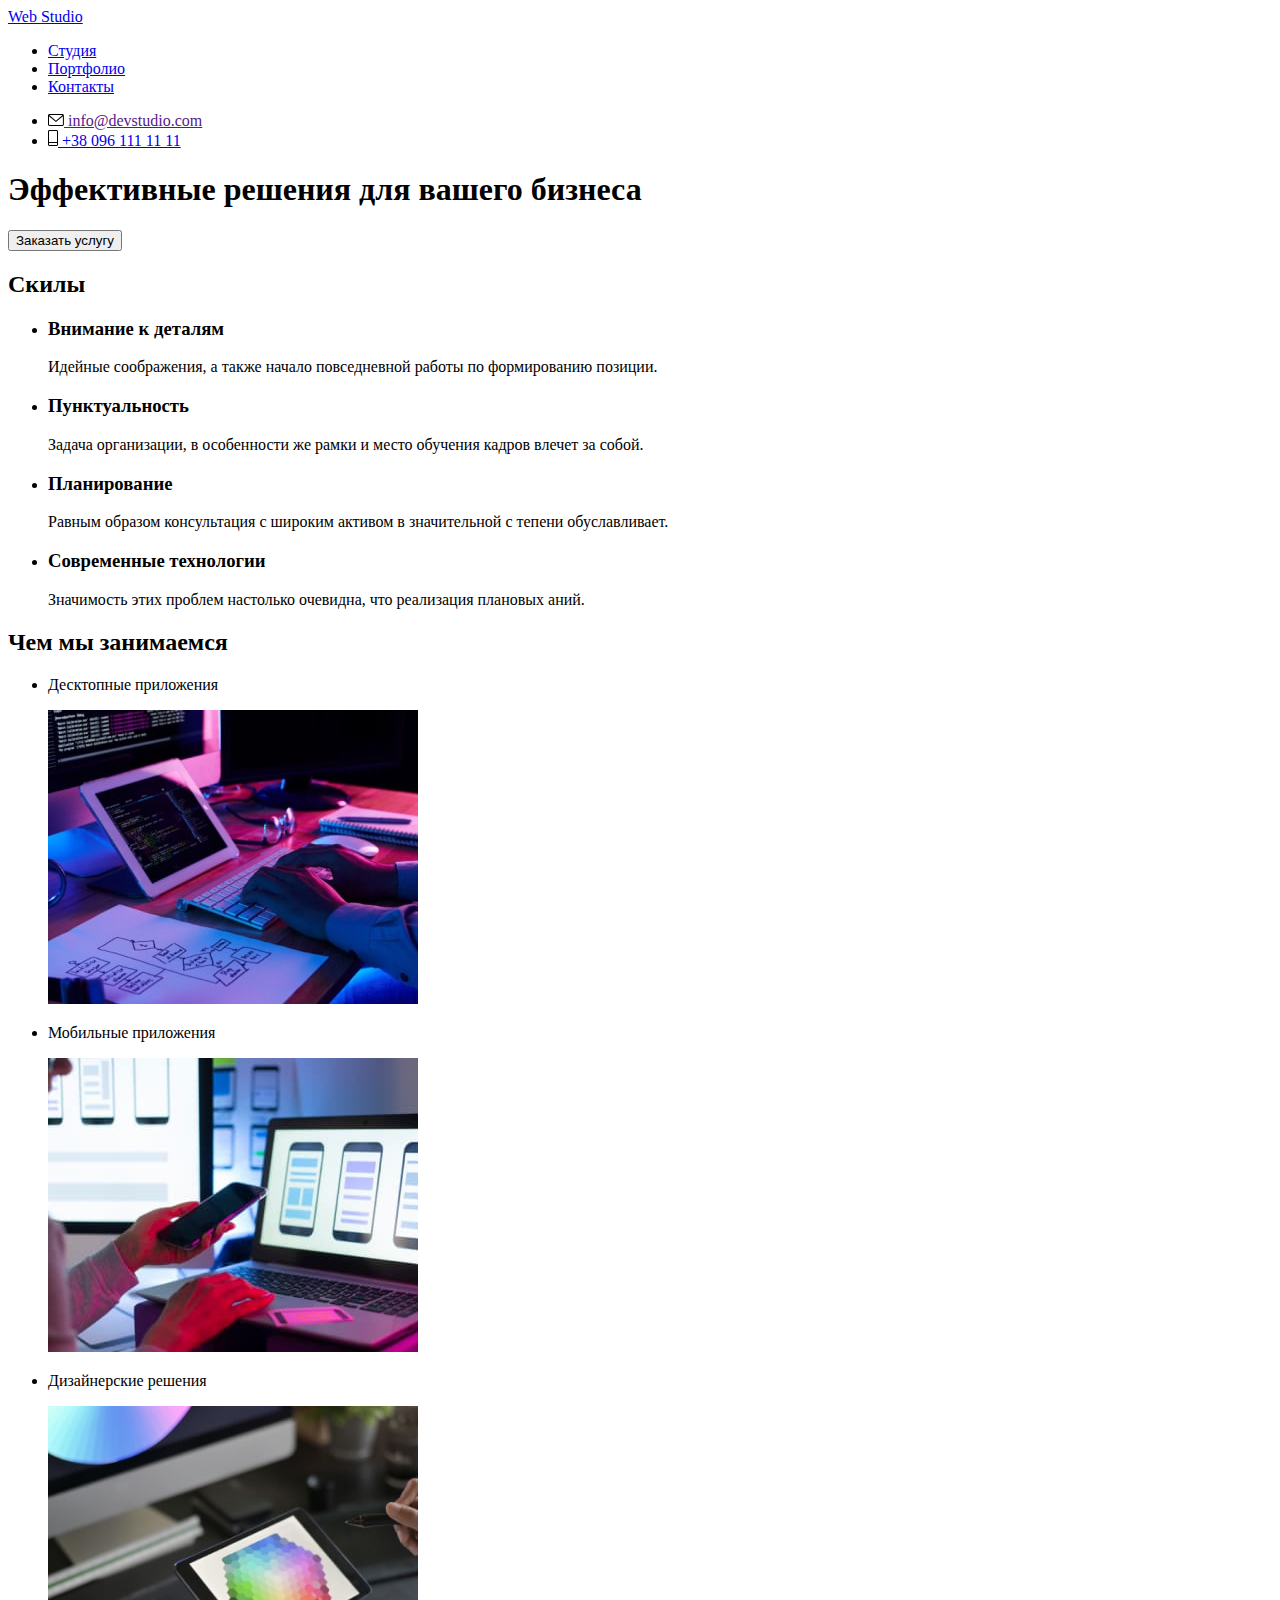
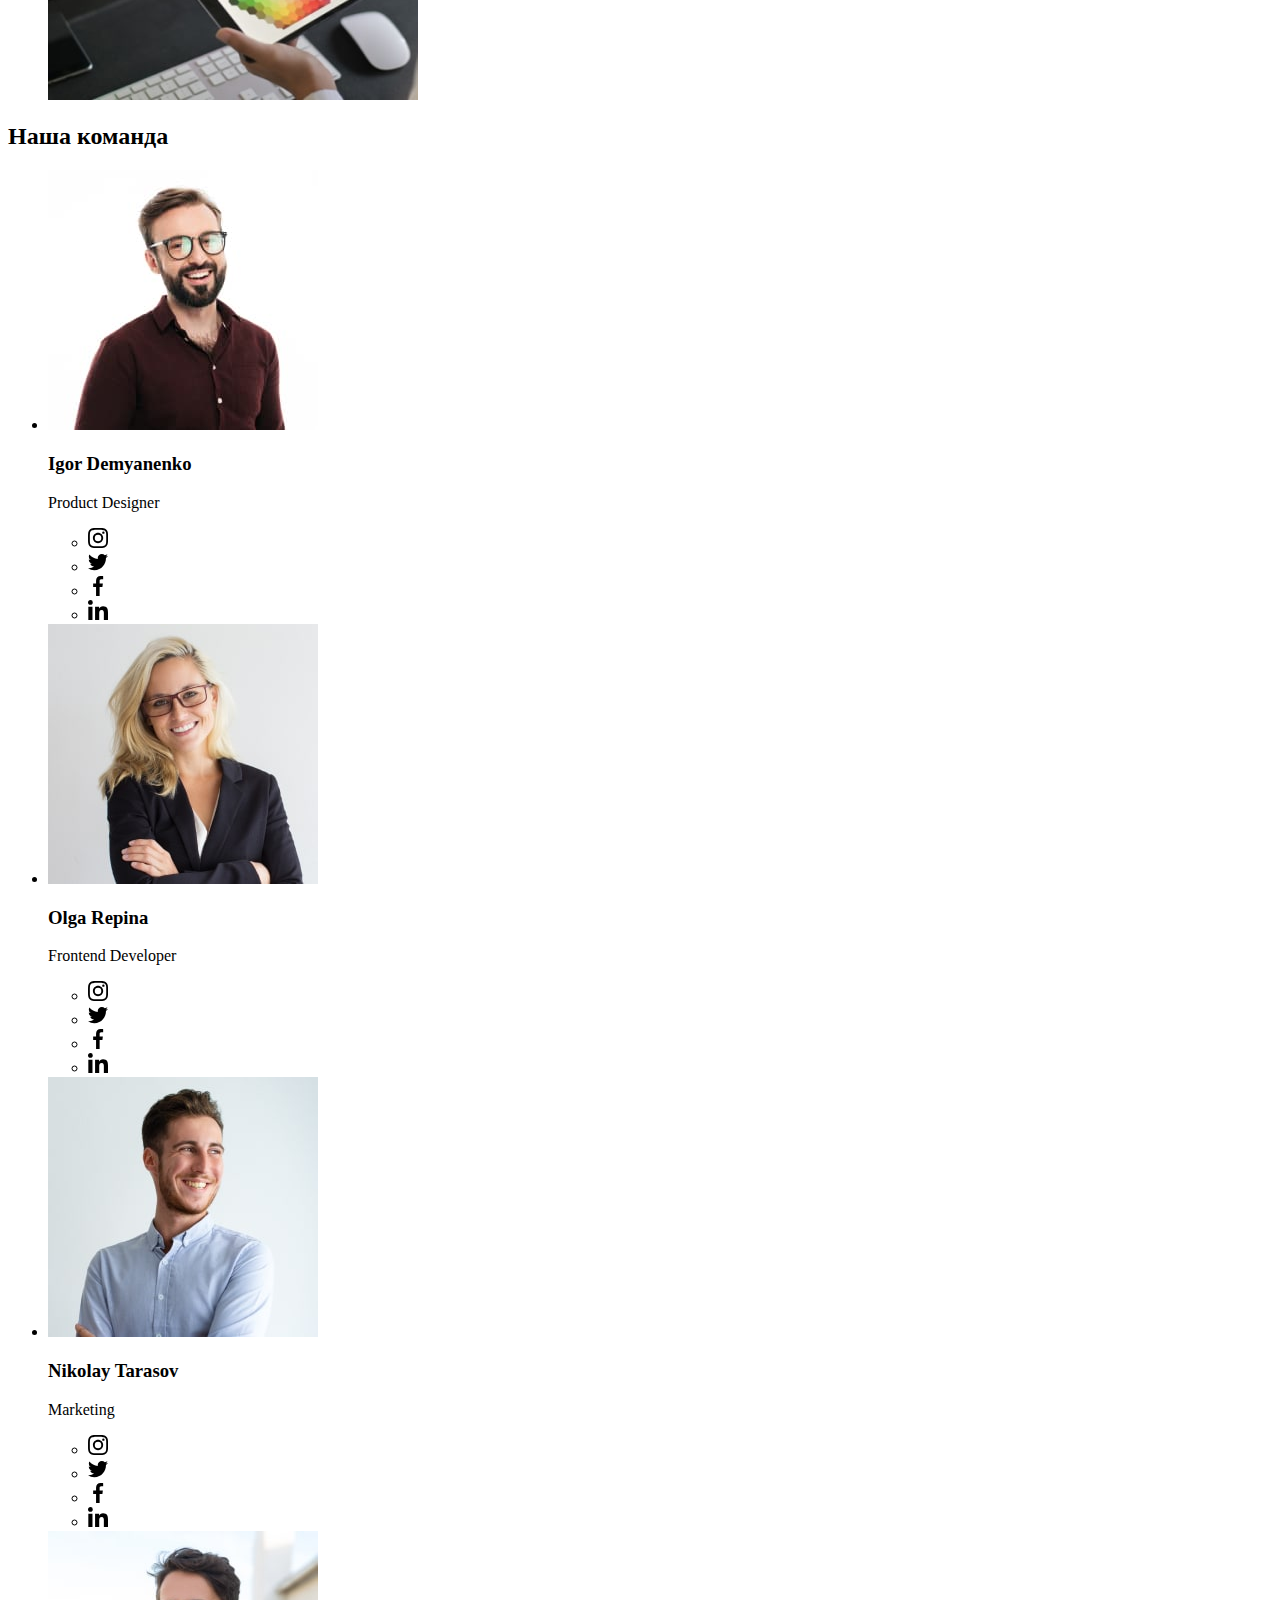
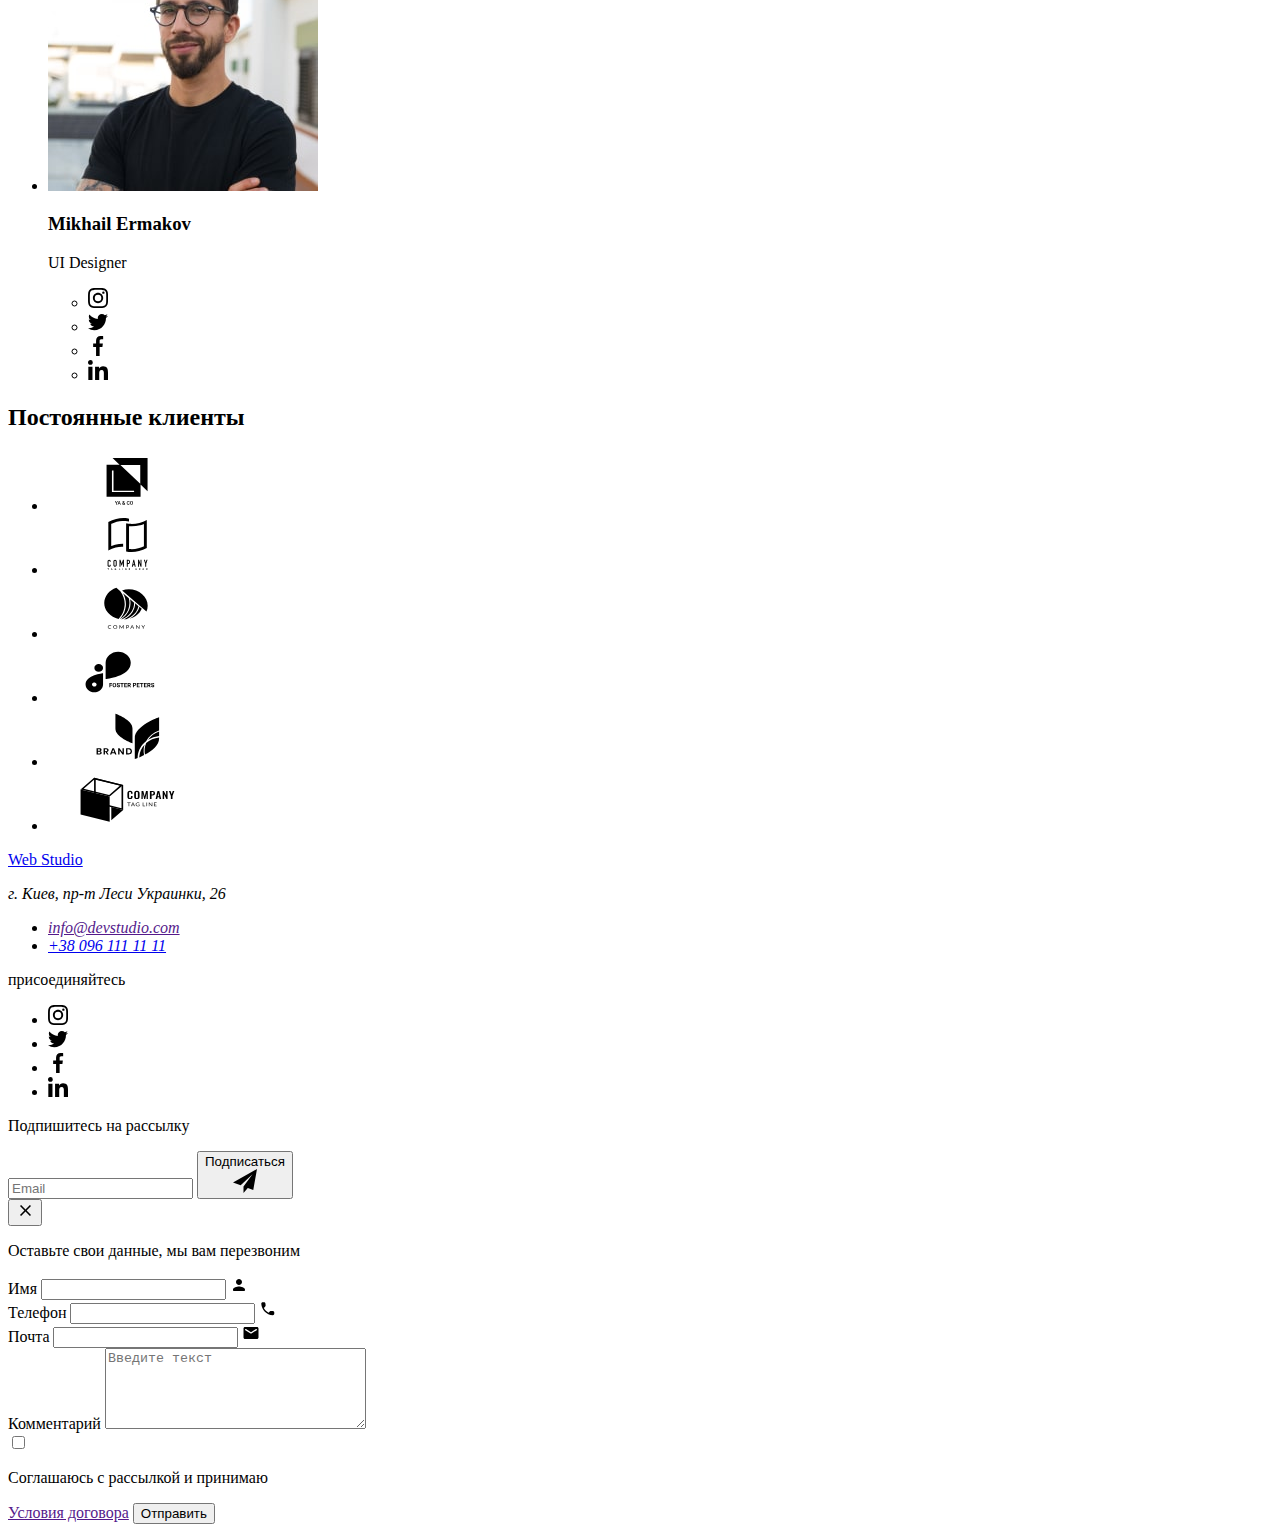
<file: index.html>
<!DOCTYPE html>
    <html lang="ru">
        <head>
            <meta charset="UTF-8">
            <meta http-equiv="X-UA-Compatible" content="IE=edge">
            <meta name="viewport" content="width=device-width, initial-scale=1.0">
            <title>Студия</title>
           
            <link rel="preconnect" href="https://fonts.googleapis.com">
            <link rel="preconnect" href="https://fonts.gstatic.com" crossorigin>
            <link href="https://fonts.googleapis.com/css2?family=Raleway:wght@700&family=Roboto:wght@400;500;700;900&display=swap"
                rel="stylesheet">
                <link rel="stylesheet" href="https://cdnjs.cloudflare.com/ajax/libs/modern-normalize/1.1.0/modern-normalize.min.css"
                    integrity="sha512-wpPYUAdjBVSE4KJnH1VR1HeZfpl1ub8YT/NKx4PuQ5NmX2tKuGu6U/JRp5y+Y8XG2tV+wKQpNHVUX03MfMFn9Q=="
                    crossorigin="anonymous" referrerpolicy="no-referrer" />
                <link rel="stylesheet" href="./css/style.css">
        </head>
        <body>
            <!--Header-->
            <header class="header">
                <div class="conteiner header-conteiner">
                    <nav class="nav">
                        <!--Logo nav-->

                        <a href="./index.html" class="logo link ">Web
                            <span class="logo-var">Studio</span></a>


                        <ul class=" nav-list list">
                            <li class="nav-list-item">
                                <a href="./index.html" class="list-item active link n-link">Студия</a>
                            </li>
                            <li class="nav-list-item">
                                <a href="./portfolio.html" class="list-item link n-link">Портфолио</a>
                            </li>
                             <li class="nav-list-item">
                                <a href="./contact.html" class="list-item link n-link">Контакты</a>
                            </li> 
                        </ul>
                    </nav>
                    <!--Header contact-->
                    <ul class="list contact-list">
                        <li class="contact-list-item">

                            <a href="" class="list-item list-item-contact link" >
                                <svg class="icon-postbox" width="16" height="12">
                                    <use href="./img/icon.svg#icon-postbox">

                                    </use>
                                </svg>

                                info@devstudio.com</a>
                        </li>
                        <li class="contact-list-item"> 
                            <a href="tel:+380961111111" class="list-item list-item-contact  link">
                               
                                    <svg class="icon-mobtel" width="10" height="16">
                                        <use href="./img/icon.svg#icon-mobtel"></use>
                                    </svg>
                                    +38 096 111 11 11
                               
                            </a> 
                        </li>
                    </ul>
                </div>
            </header>
            <!--MAIN-->
            <main>
                <!--Section -->
                <section class="hero-sect overlay-hero" >
                    <div class="conteiner hero-conteiner">
                        <h1 class="hero-sect-tittle"> Эффективные решения для вашего бизнеса</h1>
                        <button type="button" class="btn btn-hero" data-modal-open>Заказать услугу</button>
                    </div>
                </section>
                <!--Section Skills -->
                <section class="skills">
                    <div class="conteiner ">
                        <h2 class="skills-tittle visually-hidden">
                            Скилы
                        </h2>
                        <ul class="skills-list list">

                            <li class="skills-list-items icon-locator">
                               

                                    <h3 class="skills-list-items-tittle">Внимание к деталям</h3>
                                    <p class="skills-list-items-par">Идейные соображения,
                                        а также начало повседневной работы по формированию позиции.</p>
                               
                            </li>
                            <li class="skills-list-items icon-clock">
                               
                                    <h3 class="skills-list-items-tittle">Пунктуальность</h3>
                                    <p class="skills-list-items-par">
                                        Задача организации, в особенности же рамки и место обучения кадров
                                        влечет за собой.
                                    </p>
                                
                            </li>
                            <li class="skills-list-items icon-laptop">
                                
                                    <h3 class="skills-list-items-tittle">Планирование</h3>
                                    <p class="skills-list-items-par">
                                        Равным образом консультация с широким активом в значительной с
                                        тепени обуславливает.
                                
                            </li>
                            <li class="skills-list-items icon-spaceman">
                                
                                    <h3 class="skills-list-items-tittle">Современные технологии</h3>
                                    <p class="skills-list-items-par">
                                        Значимость этих проблем настолько очевидна,
                                        что реализация плановых аний.
                                    </p>
                                
                            </li>
                        </ul>
                    </div>
                </section>
                <!--Section What we do-->
                <section class="do-sct">
                    <div class="conteiner  ">
                        <h2 class="sct-tittle">Чем мы занимаемся</h2>
                        <ul  class="do-sct-list list">
                            <li class="do-sct-list-items">
                                <div class="dop-text">
                                    <p class="dop-text-tittle">Десктопные приложения</p>
                                </div>
                                <img src="./img/foto1.jpg" alt="Схема на столе в розовом фоне с рукой за клавиатурой" 
                                width="370">
                               
                            </li>
                            <li class="do-sct-list-items">
                                <div class="dop-text">
                                    <p class="dop-text-tittle">Мобильные приложения</p>
                                </div>
                                <img src="./img/foto2.jpg" alt="Рука с телефоном возле ноутбука с изображениями 
                                силуетов телефоноф"  width="370">
                            </li>
                            <li class="do-sct-list-items">
                                <div class="dop-text">
                                    <p class="dop-text-tittle">Дизайнерские решения</p>
                                </div>
                                <img src="./img/foto3.jpg" alt="Цветовая палитра в планшете на фоне компютера " 
                                width="370">
                            </li>
                           
                        </ul>
                    </div>
                </section>
                <!--Section Team-->
                <section class="team">
                    <div class="conteiner ">
                        <h2 class="sct-tittle">Наша команда</h2>
                        <ul class="sct-team-list list">
                            <li class="team-list-item">
                                <img src="./img/face1.jpg" alt="Портрет Игоря Демьяненко " width="270">
                                    <div class="team-conteiner-item">
                                        <h3 lang="en" class="sct-team-list-tittle">
                                            Igor Demyanenko
                                        </h3>
                                        <p lang="en" class="sct-team-list-par">
                                            Product Designer
                                        </p>
                                        <ul class="team-social-list list">
                                            <li class="team-social-item">
                                                <a href="" class="team-social-link">
                                                    <svg class="team-social-icon" width="20" height="20">
                                                        <use
                                                        href="./img/icon.svg#icon-instagram"
                                                        ></use>
                                                    </svg>
                                                </a>
                                            </li>
                                            <li class="team-social-item">
                                                <a href="" class="team-social-link">
                                                    <svg class="team-social-icon" width="20" height="20">
                                                        <use href="./img/icon.svg#icon-twitter"></use>
                                                    </svg>
                                                </a>
                                            </li>
                                            <li class="team-social-item">
                                                <a href="" class="team-social-link">
                                                    <svg class="team-social-icon" width="20" height="20">
                                                        <use href="./img/icon.svg#icon-facebook"></use>
                                                    </svg>
                                                </a>
                                            </li>
                                            <li class="team-social-item">
                                                <a href="" class="team-social-link">
                                                    <svg class="team-social-icon" width="20" height="20">
                                                        <use href="./img/icon.svg#icon-linkedin"></use>
                                                    </svg>
                                                </a>
                                            </li>
                                            
                                            
                                        </ul>
                                    </div>
                            </li>
                            <li class="team-list-item">
                                <img src="./img/face2.jpg" alt="Портрет Ольги Репиной" width="270">
                                    <div class="team-conteiner-item">
                                        <h3 lang="en" class="sct-team-list-tittle">
                                            Olga Repina
                                        </h3>
                                        <p  lang="en" class="sct-team-list-par">
                                            Frontend Developer
                                        </p>
                                        <ul class="team-social-list list">
                                            <li class="team-social-item">
                                                <a href="" class="team-social-link">
                                                    <svg class="team-social-icon" width="20" height="20">
                                                        <use href="./img/icon.svg#icon-instagram"></use>
                                                    </svg>
                                                </a>
                                            </li>
                                            <li class="team-social-item">
                                                <a href="" class="team-social-link">
                                                    <svg class="team-social-icon" width="20" height="20">
                                                        <use href="./img/icon.svg#icon-twitter"></use>
                                                    </svg>
                                                </a>
                                            </li>
                                            <li class="team-social-item">
                                                <a href="" class="team-social-link">
                                                    <svg class="team-social-icon" width="20" height="20">
                                                        <use href="./img/icon.svg#icon-facebook"></use>
                                                    </svg>
                                                </a>
                                            </li>
                                            <li class="team-social-item">
                                                <a href="" class="team-social-link">
                                                    <svg class="team-social-icon" width="20" height="20">
                                                        <use href="./img/icon.svg#icon-linkedin"></use>
                                                    </svg>
                                                </a>
                                            </li>
                                        
                                        
                                        </ul>
                                    </div>
                            </li>
                            <li class="team-list-item">
                                <img src="./img/face3.jpg" alt="Портрет Николая Тарасова" width="270">
                                    <div class="team-conteiner-item">
                                        <h3 lang="en" class="sct-team-list-tittle">
                                            Nikolay Tarasov
                                        </h3>
                                        <p lang="en" class="sct-team-list-par">
                                            Marketing
                                        </p>
                                        <ul class="team-social-list list">
                                            <li class="team-social-item">
                                                <a href="" class="team-social-link">
                                                    <svg class="team-social-icon" width="20" height="20">
                                                        <use href="./img/icon.svg#icon-instagram"></use>
                                                    </svg>
                                                </a>
                                            </li>
                                            <li class="team-social-item">
                                                <a href="" class="team-social-link">
                                                    <svg class="team-social-icon" width="20" height="20">
                                                        <use href="./img/icon.svg#icon-twitter"></use>
                                                    </svg>
                                                </a>
                                            </li>
                                            <li class="team-social-item">
                                                <a href="" class="team-social-link">
                                                    <svg class="team-social-icon" width="20" height="20">
                                                        <use href="./img/icon.svg#icon-facebook"></use>
                                                    </svg>
                                                </a>
                                            </li>
                                            <li class="team-social-item">
                                                <a href="" class="team-social-link">
                                                    <svg class="team-social-icon" width="20" height="20">
                                                        <use href="./img/icon.svg#icon-linkedin"></use>
                                                    </svg>
                                                </a>
                                            </li>
                                        
                                        
                                        </ul>
                                    </div>
                            </li>
                            <li class="team-list-item">
                                <img src="./img/face4.jpg" alt="Портрет Михаила Ермакова" width="270">
                                <div class="team-conteiner-item">
                                    <h3 lang="en" class="sct-team-list-tittle">
                                        Mikhail Ermakov
                                    </h3>
                                    <p lang="en" class="sct-team-list-par">
                                        UI Designer
                                    </p>
                                    <ul class="team-social-list list">
                                        <li class="team-social-item">
                                            <a href="" class="team-social-link">
                                                <svg class="team-social-icon" width="20" height="20">
                                                    <use href="./img/icon.svg#icon-instagram"></use>
                                                </svg>
                                            </a>
                                        </li>
                                        <li class="team-social-item">
                                            <a href="" class="team-social-link">
                                                <svg class="team-social-icon" width="20" height="20">
                                                    <use href="./img/icon.svg#icon-twitter"></use>
                                                </svg>
                                            </a>
                                        </li>
                                        <li class="team-social-item">
                                            <a href="" class="team-social-link">
                                                <svg class="team-social-icon" width="20" height="20">
                                                    <use href="./img/icon.svg#icon-facebook"></use>
                                                </svg>
                                            </a>
                                        </li>
                                        <li class="team-social-item">
                                            <a href="" class="team-social-link">
                                                <svg class="team-social-icon" width="20" height="20">
                                                    <use href="./img/icon.svg#icon-linkedin"></use>
                                                </svg>
                                            </a>
                                        </li>
                                    
                                    
                                    </ul>
                                </div>
                            </li>
                        </ul>
                    </div>
                </section >
                
                <!-- Our clients-->
                <section class="our-clients">
                    <div class="conteiner">
                        <h2 class="sct-tittle clients">
                            Постоянные клиенты
                        </h2>
                        <ul class="clients-list list">
                            
                            <li class="clients-item">
                                <a href="./index.html" class="clients-link link">
                                    <svg class="clients-icon" width="160" height="60">
                                        <use href="./img/icon.svg#icon-company-one"></use>
                                    </svg>
                                </a>
                            </li>
                            <li class="clients-item">
                                <a href="./index.html" class="clients-link link">
                                    <svg class="clients-icon" width="160" height="60">
                                        <use href="./img/icon.svg#icon-company-two"></use>
                                    </svg>
                                </a>
                            </li>
                            <li class="clients-item">
                                <a href="./index.html" class="clients-link link">
                                    <svg class="clients-icon" width="160" height="60">
                                        <use href="./img/icon.svg#icon-company-three"></use>
                                    </svg>
                                </a>
                            </li>
                            <li class="clients-item">
                                <a href="./index.html" class="clients-link link">
                                    <svg class="clients-icon" width="160" height="60">
                                        <use href="./img/icon.svg#icon-company-four"></use>
                                    </svg>
                                </a>
                            </li>
                            <li class="clients-item">
                                <a href="./index.html" class="clients-link link">
                                    <svg class="clients-icon" width="160" height="60">
                                        <use href="./img/icon.svg#icon-company-five"></use>
                                    </svg>
                                </a>
                            </li>
                            <li class="clients-item">
                                <a href="./index.html" class="clients-link link">
                                    <svg class="clients-icon" width="160" height="60">
                                        <use href="./img/icon.svg#icon-company-six"></use>
                                    </svg>
                                </a>
                            </li>
                            
                        </ul>
                    </div>

                </section>
            </main>
            <!--Footer-->
            <footer class="footer">
                <div class="conteiner soc-conteiner">
                    <!--Logo nav-->
                    <div class="footer-logo-conteiner">
                            <a href="./index.html" class="logo link .logo--footer">Web
                                <span class="logo-footer">Studio</span></a>
                        
                        <address class="address">
                            <p class="footer-par">
                                г. Киев, пр-т Леси Украинки, 26 
                            </p>
                            <ul class="list">
                                <li class="f-list-item">
                                    <a href="" class="list-item  link footer-link" >
                                        info@devstudio.com</a>
                                </li>
                                <li class="f-list-item"> 
                                    <a href="telto:+380961111111" class="list-item  link footer-link">
                                        +38 096 111 11 11</a>
                                </li>
                            </ul>
                        </address>
                    </div>
                    <div class="social-network">
                        <p class="social-network-tittle">присоединяйтесь</p>
                        <ul class="footer-social-list list">
                            <li class="footer-social-item">
                                <a href="" class="footer-social-link">
                                    <svg class="footer-social-icon" width="20" height="20">
                                        <use href="./img/icon.svg#icon-instagram"></use>
                                    </svg>
                                </a>
                            </li>
                            <li class="footer-social-item">
                                <a href="" class="footer-social-link">
                                    <svg class="footer-social-icon" width="20" height="20">
                                        <use href="./img/icon.svg#icon-twitter"></use>
                                    </svg>
                                </a>
                            </li>
                            <li class="footer-social-item">
                                <a href="" class="footer-social-link">
                                    <svg class="footer-social-icon" width="20" height="20">
                                        <use href="./img/icon.svg#icon-facebook"></use>
                                    </svg>
                                </a>
                            </li>
                            <li class="footer-social-item">
                                <a href="" class="footer-social-link">
                                    <svg class="footer-social-icon" width="20" height="20">
                                        <use href="./img/icon.svg#icon-linkedin"></use>
                                    </svg>
                                </a>
                            </li>
                        </ul>
                    </div>
                    <div class="footer-form-conteiner">
                        <p class="footer-form-tittle">Подпишитесь на рассылку</p>
                        <form name="signup_form" autocomplete="on" novalidate class="footer-form">
                            <label >
                                <input type="mail" name="mail"  placeholder="Email"  class="footer-input" required>
                            </lable>
                                <button type="submit" class="footer-form-btn">Подписаться
                                    <div class="f-icon-conteiner">
                                        <svg class="icon-send" width="24" height="24">
                                            <use href="./img/icon.svg#icon-icon-send"></use>
                                        </svg>
                                    </div>
                                </button>
                        </form>
                    </div>
                </div>
                
            </footer>
            <!-- Backdrop-modal -->
             <div class="backdrop is-hidden" data-modal> <!--.is-hidden -->
                <div class="modal">
                    <button class="button-close" data-modal-close>
                        <svg class="icon-close" width="18" height="18">
                            <use href="./img/icon.svg#icon-close"></use>
                        </svg>
                    </button>
                    <!-- Form -->
                    <p class="modal-tittle">Оставьте свои данные, мы вам перезвоним</p>
                    <form name="signup_form" autocomplete="on" novalidate class="modal-form" >
                        <!-- <ul class="modal-form-list list"> -->
                            <div class="modal-form-list-title">
                                <label for="use_name" class="modal-lable">Имя</label>
                                <input type="name" name="name" id="use_name" class="modal-input" required />
                                <svg class="modal-icon" width="18" height="18" >
                                    <use href="./img/icon.svg#icon-person-black" ></use>
                                </svg>
                            </div>
                            <div class="modal-form-list-title">
                                <label for="use_tel" class="modal-lable">Телефон</label>
                                <input type="tel" name="tel" id="use_tel" class="modal-input" required />
                                <svg class="modal-icon" width="18" height="18" >
                                    <use href="./img/icon.svg#icon-phone-black"  class="icon"></use>
                                </svg>
                            </div>
                            <div class="modal-form-list-title">
                                <label for="use_mail" class="modal-lable">Почта</label>
                                <input type="email" name="mail" id="use_mail"  class="modal-input" required />
                                
                                <svg class="modal-icon" width="18" height="18" >
                                    <use href="./img/icon.svg#icon-email" ></use>
                                </svg>
                            </div>
                        
                            <div class="modal-form-textarea">
                                <label for="use_feedback" class="modal-lable">Комментарий</label> <!--class="modal-lable"-->
                                <textarea name="feedback" id="feedback" cols="30" rows="5" 
                                placeholder="Введите текст"  class="modal-textarea"></textarea>
                            </div>

                        
                        <label class="modal-checkbox">
                            <input type="checkbox" class="modal-checkbox-title">
                            <span class="checkbox-icon"></span>
                            <p class="modal-checkbox-title-par">Соглашаюсь с рассылкой и принимаю</p>
                            <a href="" class="modal-checkbox-title-link">Условия договора</a>
                        </label>
                        
                        <button type="submit" class="btn btn-modal">Отправить </button>
                    </form>
                </div>
            </div>

           <script src="./js/modal.js"></script> 
        </body>
    </html>
</file>
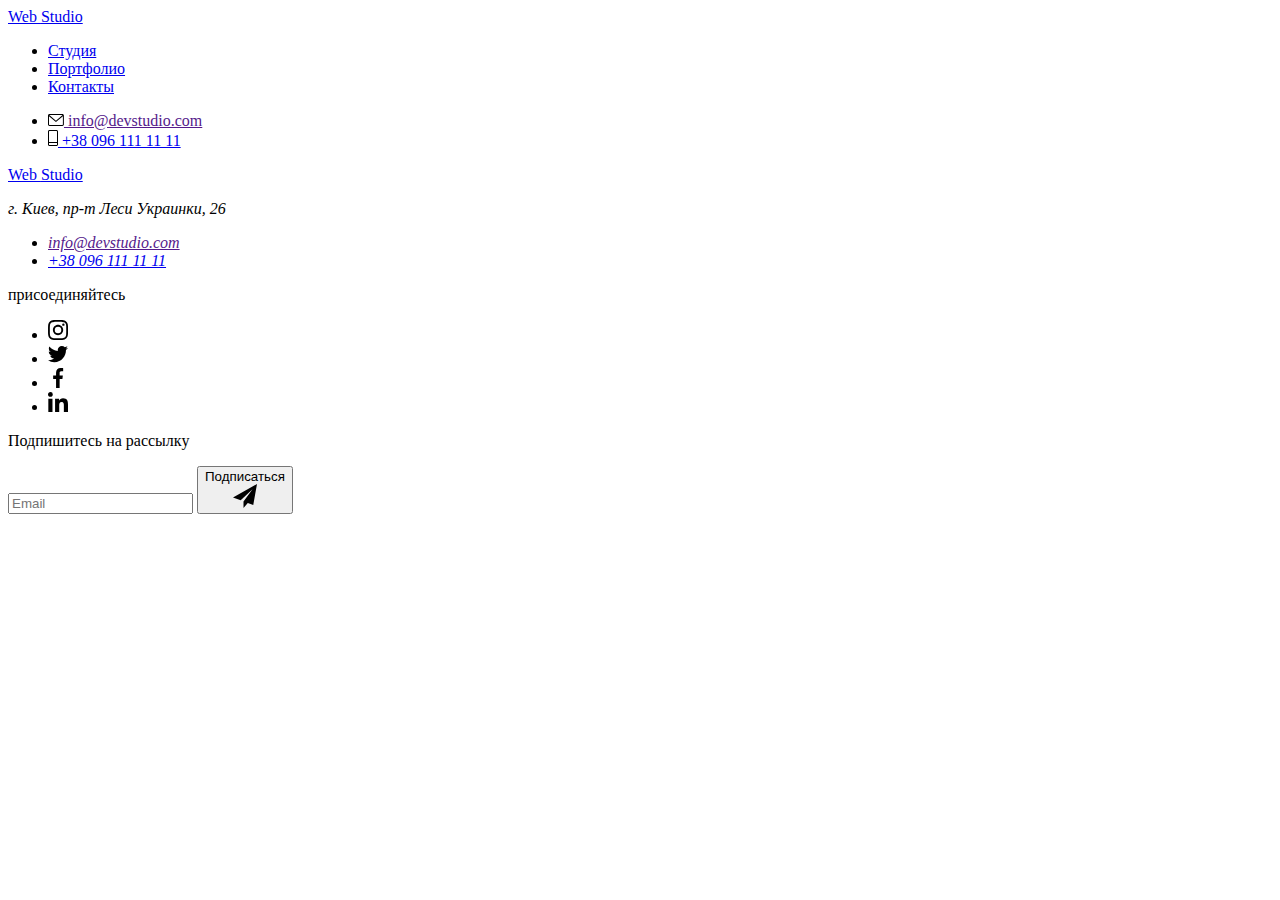
<file: contact.html>
<!DOCTYPE html>
<html lang="ru">

<head>
    <meta charset="UTF-8">
    <meta http-equiv="X-UA-Compatible" content="IE=edge">
    <meta name="viewport" content="width=device-width, initial-scale=1.0">
    <title>Студия</title>

    <link rel="preconnect" href="https://fonts.googleapis.com">
    <link rel="preconnect" href="https://fonts.gstatic.com" crossorigin>
    <link
        href="https://fonts.googleapis.com/css2?family=Raleway:wght@700&family=Roboto:wght@400;500;700;900&display=swap"
        rel="stylesheet">
    <link rel="stylesheet" href="https://cdnjs.cloudflare.com/ajax/libs/modern-normalize/1.1.0/modern-normalize.min.css"
        integrity="sha512-wpPYUAdjBVSE4KJnH1VR1HeZfpl1ub8YT/NKx4PuQ5NmX2tKuGu6U/JRp5y+Y8XG2tV+wKQpNHVUX03MfMFn9Q=="
        crossorigin="anonymous" referrerpolicy="no-referrer" />
    <link rel="stylesheet" href="./css/style.css">
</head>

<body>
    <!--Header-->
    <header class="header">
        <div class="conteiner header-conteiner">
            <nav class="nav">
                <!--Logo nav-->
                <a href="./index.html" class="logo link nav-logo">Web
                    <span class="logo-var">Studio</span></a>
                <ul class=" nav-list list">
                    <li class="nav-list-item">
                        <a href="./index.html" class="list-item  link n-link">Студия</a>
                    </li>
                    <li class="nav-list-item">
                        <a href="./portfolio.html" class="list-item link n-link">Портфолио</a>
                    </li>
                    <li class="nav-list-item">
                        <a href="./contact.html" class="list-item active link n-link">Контакты</a>
                    </li>
                </ul>
            </nav>
            <!--Header contact-->
            <ul class="list contact-list">
                <li class="contact-list-item">

                    <a href="" class="list-item list-item-contact link">
                        <svg class="icon-postbox" width="16" height="12">
                            <use href="./img/icon.svg#icon-postbox">

                            </use>
                        </svg>

                        info@devstudio.com</a>
                </li>
                <li class="contact-list-item">
                    <a href="tel:+380961111111" class="list-item list-item-contact  link">

                        <svg class="icon-mobtel" width="10" height="16">
                            <use href="./img/icon.svg#icon-mobtel"></use>
                        </svg>
                        +38 096 111 11 11

                    </a>
                </li>
            </ul>
        </div>
    </header>
  
    <!--Footer-->
        
        <footer class="footer">
            <div class="conteiner soc-conteiner">
                <!--Logo nav-->
                <div class="footer-logo-conteiner">
                    <a href="./index.html" class="logo link f-logo">Web
                        <span class="logo-footer">Studio</span></a>
        
                    <address class="address">
                        <p class="footer-par">
                            г. Киев, пр-т Леси Украинки, 26
                        </p>
                        <ul class="list">
                            <li class="f-list-item">
                                <a href="" class="list-item  link footer-link">
                                    info@devstudio.com</a>
                            </li>
                            <li class="f-list-item">
                                <a href="telto:+380961111111" class="list-item  link footer-link">
                                    +38 096 111 11 11</a>
                            </li>
                        </ul>
                    </address>
                </div>
                <div class="social-network">
                    <p class="social-network-tittle">присоединяйтесь</p>
                    <ul class="footer-social-list list">
                        <li class="footer-social-item">
                            <a href="" class="footer-social-link">
                                <svg class="footer-social-icon" width="20" height="20">
                                    <use href="./img/icon.svg#icon-instagram"></use>
                                </svg>
                            </a>
                        </li>
                        <li class="footer-social-item">
                            <a href="" class="footer-social-link">
                                <svg class="footer-social-icon" width="20" height="20">
                                    <use href="./img/icon.svg#icon-twitter"></use>
                                </svg>
                            </a>
                        </li>
                        <li class="footer-social-item">
                            <a href="" class="footer-social-link">
                                <svg class="footer-social-icon" width="20" height="20">
                                    <use href="./img/icon.svg#icon-facebook"></use>
                                </svg>
                            </a>
                        </li>
                        <li class="footer-social-item">
                            <a href="" class="footer-social-link">
                                <svg class="footer-social-icon" width="20" height="20">
                                    <use href="./img/icon.svg#icon-linkedin"></use>
                                </svg>
                            </a>
                        </li>
                    </ul>
                </div>
                <div class="footer-form-conteiner">
                    <p class="footer-form-tittle">Подпишитесь на рассылку</p>
                    <form name="signup_form" autocomplete="on" novalidate class="footer-form">
                        <label>
                            <input type="mail" name="mail" placeholder="Email" class="footer-input" required>
                            </lable>
                            <button type="submit" class="footer-form-btn">Подписаться
                                <div class="f-icon-conteiner">
                                    <svg class="icon-send" width="24" height="24">
                                        <use href="./img/icon.svg#icon-icon-send"></use>
                                    </svg>
                                </div>
                            </button>
                    </form>
                </div>
            </div>
        
        </footer>
     
</body>


</html>
</file>
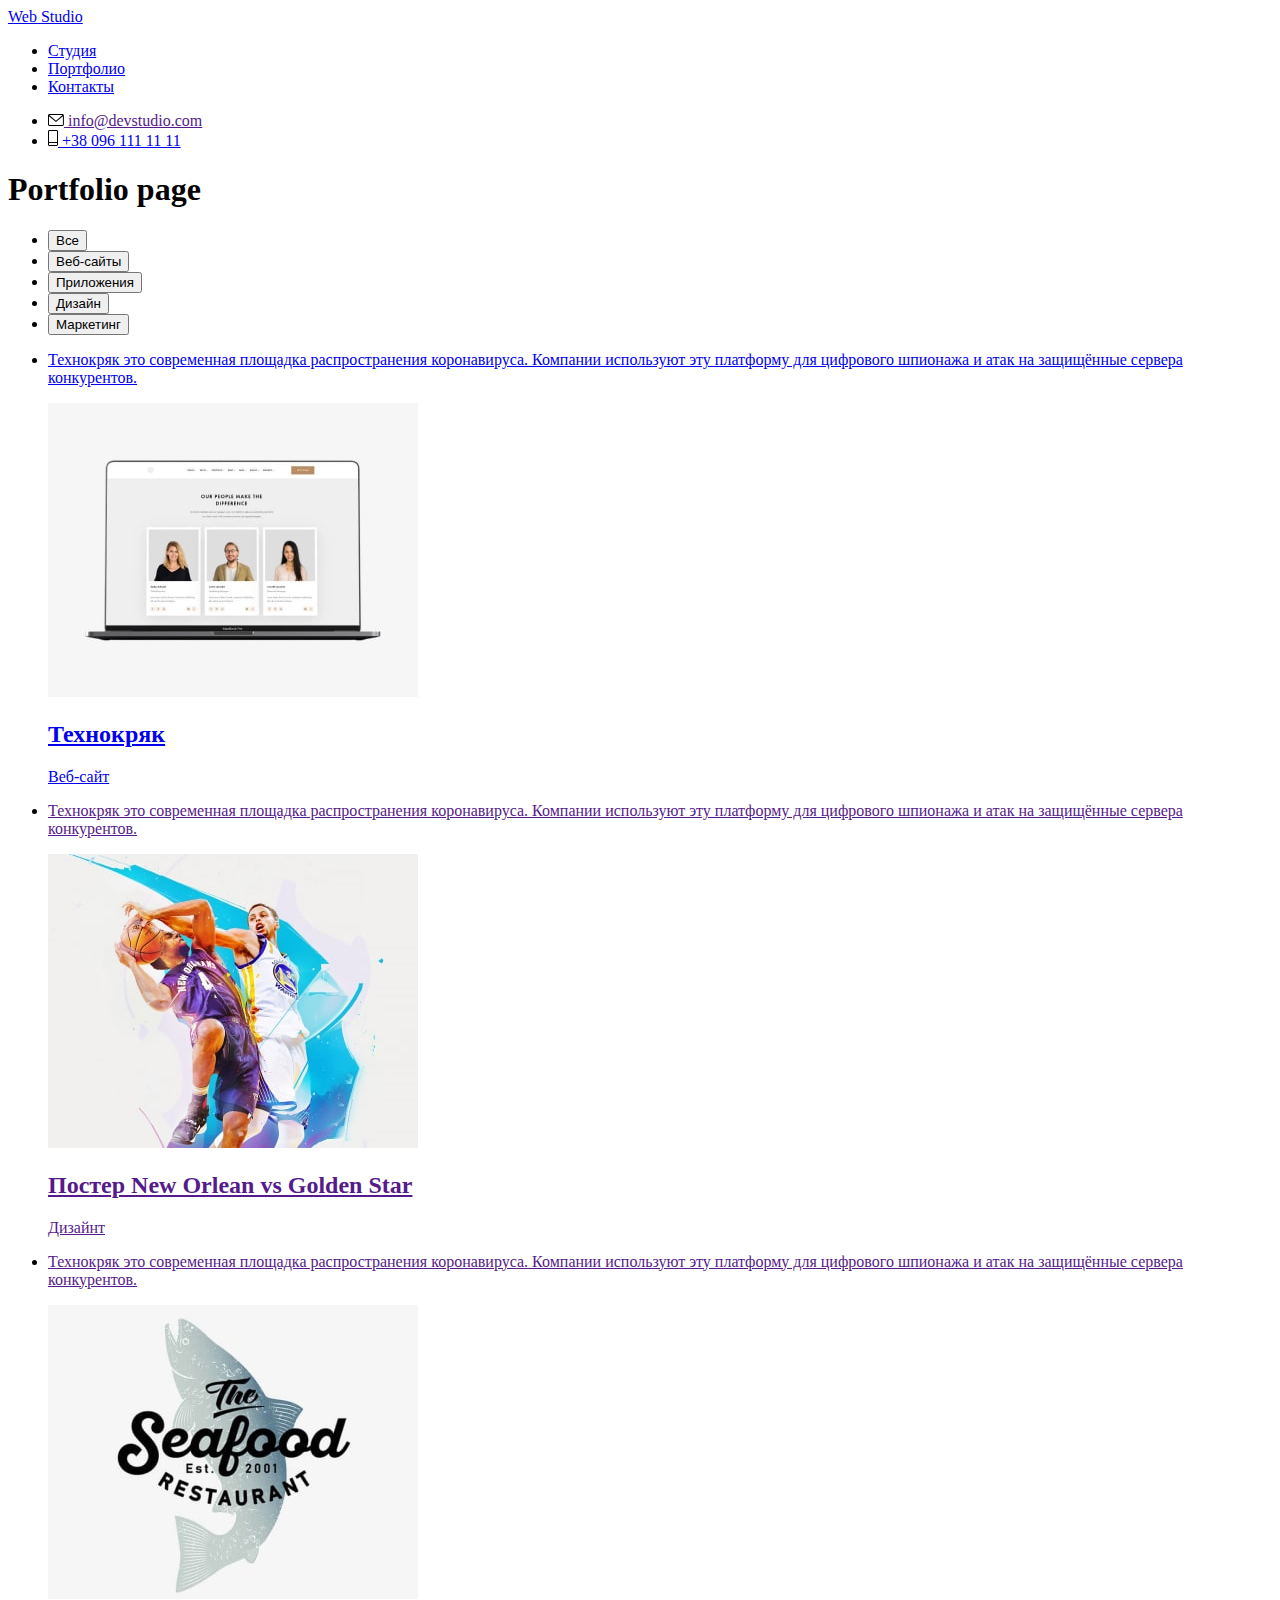
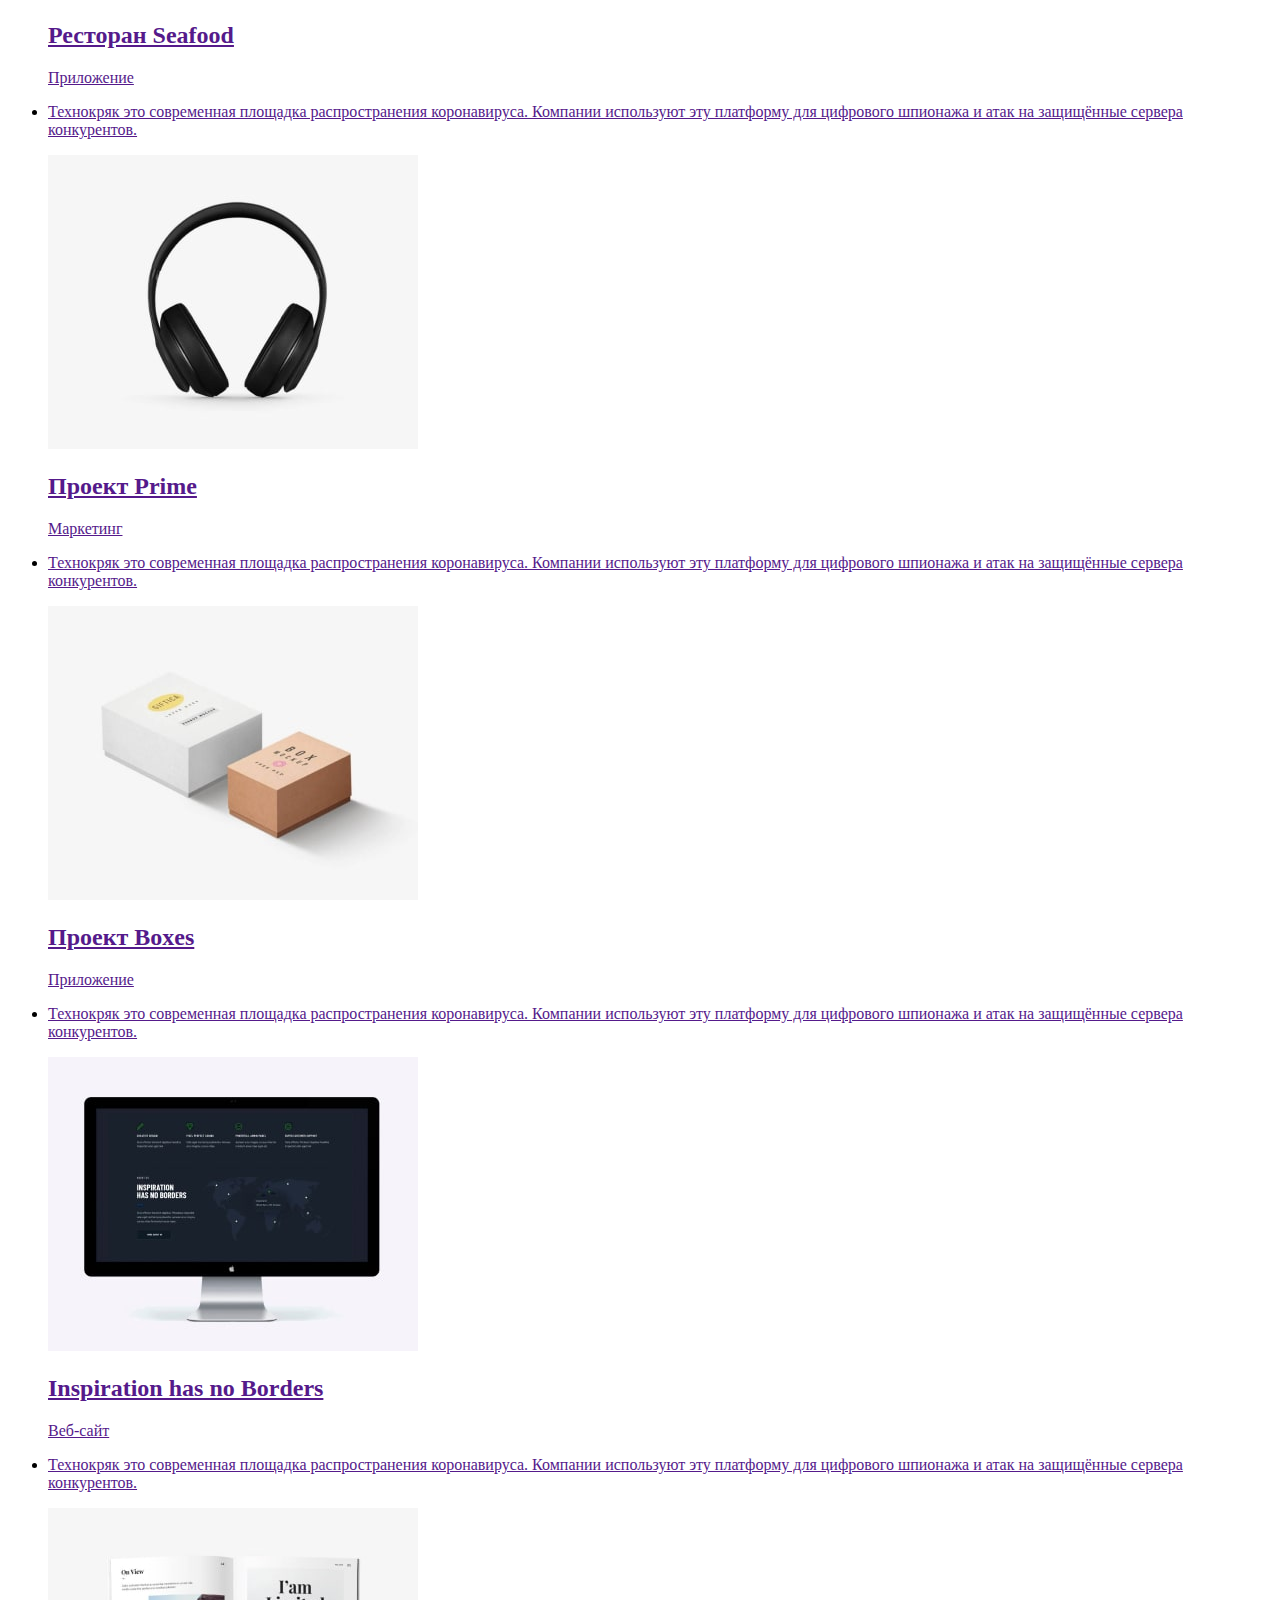
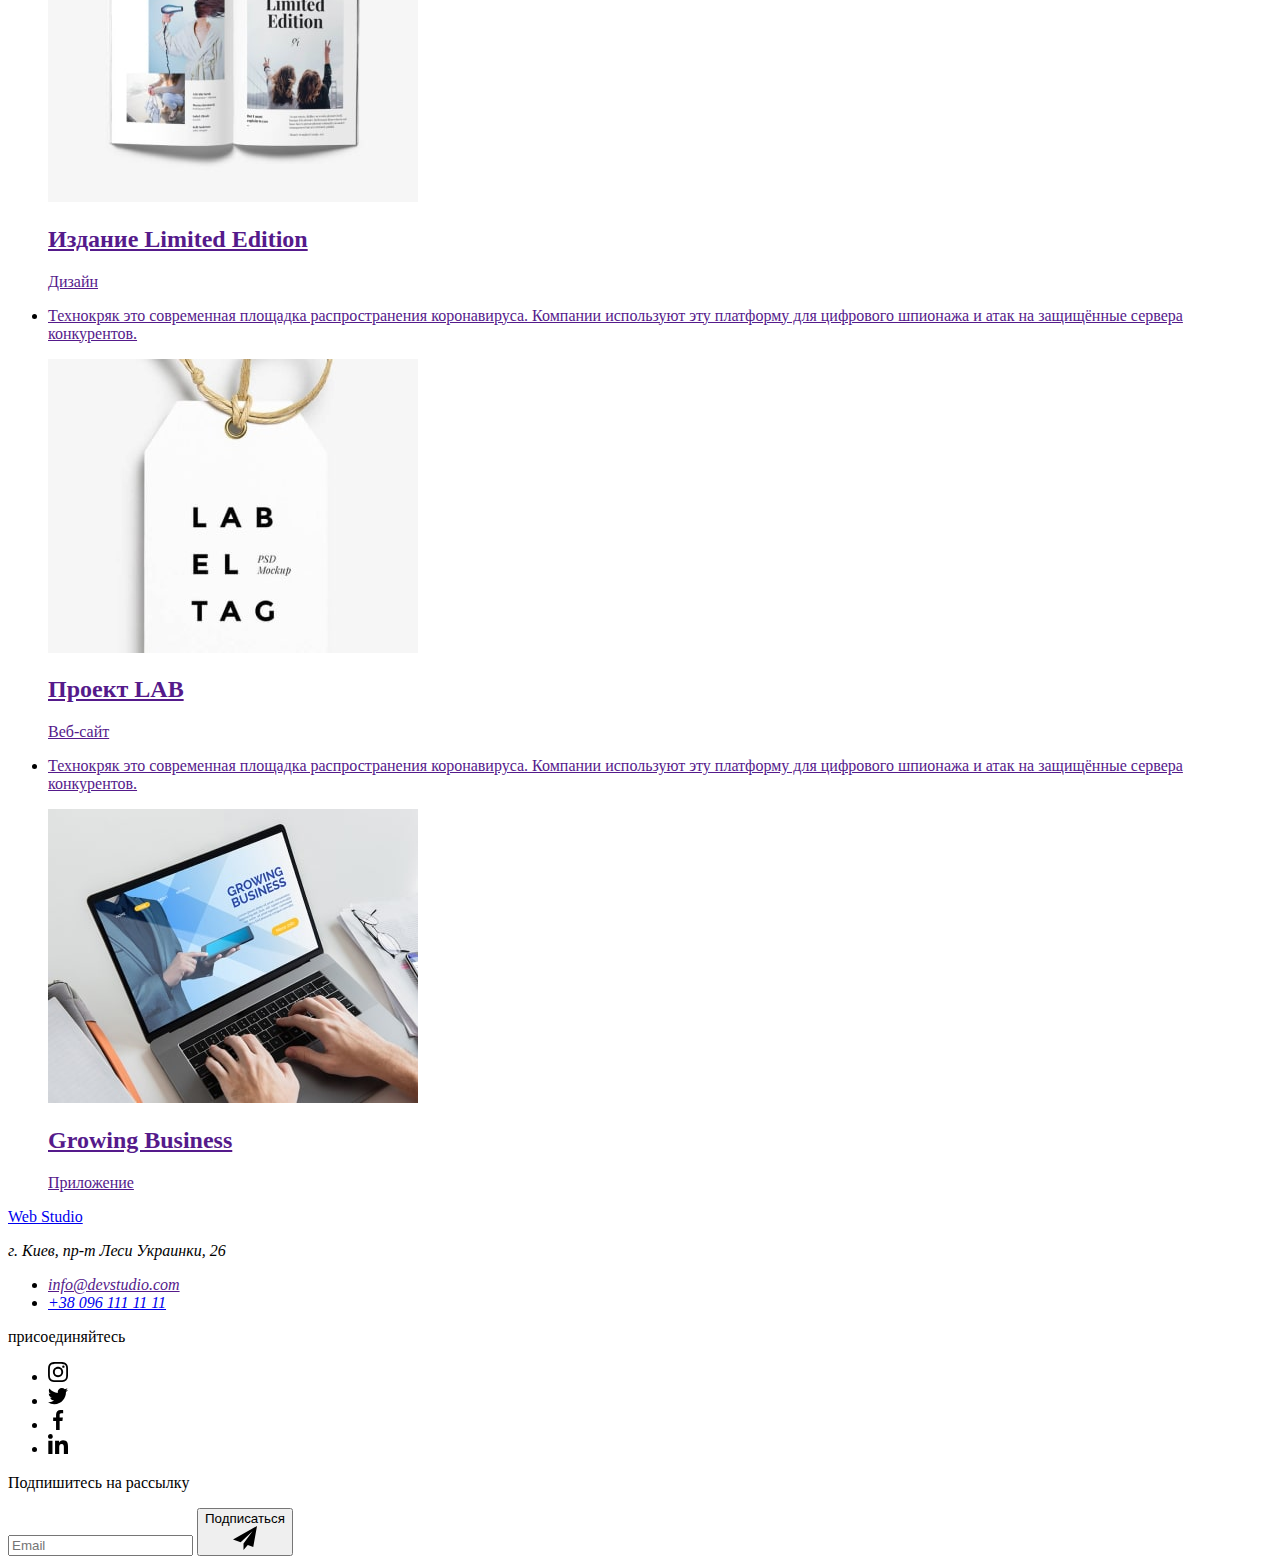
<file: portfolio.html>
<!DOCTYPE html>
    <html lang="ru">
        <head>
            <meta charset="UTF-8">
            <meta http-equiv="X-UA-Compatible" content="IE=edge">
            <meta name="viewport" content="width=device-width, initial-scale=1.0">
            <title>Студия</title>
        
            <link rel="preconnect" href="https://fonts.googleapis.com">
            <link rel="preconnect" href="https://fonts.gstatic.com" crossorigin>
            <link
                href="https://fonts.googleapis.com/css2?family=Raleway:wght@700&family=Roboto:wght@400;500;700;900&display=swap"
                rel="stylesheet">
            <link rel="stylesheet" href="https://cdnjs.cloudflare.com/ajax/libs/modern-normalize/1.1.0/modern-normalize.min.css"
                integrity="sha512-wpPYUAdjBVSE4KJnH1VR1HeZfpl1ub8YT/NKx4PuQ5NmX2tKuGu6U/JRp5y+Y8XG2tV+wKQpNHVUX03MfMFn9Q=="
                crossorigin="anonymous" referrerpolicy="no-referrer" />
            <link rel="stylesheet" href="./css/style.css">
        </head>
        
        <body>
            <!--Header-->
        <header class="header">
            <div class="conteiner header-conteiner">
                <nav class="nav">
                    <!--Logo nav-->
                    <a href="./index.html" class="logo link nav-logo">Web
                        <span class="logo-var">Studio</span></a>
                    <ul class=" nav-list list">
                        <li class="nav-list-item">
                            <a href="./index.html" class="list-item  link n-link">Студия</a>
                        </li>
                        <li class="nav-list-item">
                            <a href="./portfolio.html" class="list-item active link n-link">Портфолио</a>
                        </li>
                        <li class="nav-list-item">
                            <a href="./contact.html" class="list-item link n-link">Контакты</a>
                        </li>
                    </ul>
                </nav>
                <!--Header contact-->
                <ul class="list contact-list">
                    <li class="contact-list-item" >
        
                        <a href="" class="list-item list-item-contact link"  >
                            <svg class="icon-postbox" width="16" height="12">
                                <use href="./img/icon.svg#icon-postbox">
        
                                </use>
                            </svg>
        
                            info@devstudio.com</a>
                    </li>
                    <li class="contact-list-item">
                        <a href="tel:+380961111111" class="list-item list-item-contact smartphone link">
                            <svg class="icon-mobtel" width="10" height="16">
                                <use href="./img/icon.svg#icon-mobtel"></use>
                            </svg>
                            +38 096 111 11 11</a>
                    </li>
                </ul>
            </div>
        </header>
            <!--Filtr Button-->
            <section class="filtr">
                <div class="visually-hidden">
                    <h1 >Portfolio page</h1><!--прихований-->
                </div>
                <div class="conteiner after-conteiner ">
                    <ul class="filtr-list list">
                        <li class="filtr-list-item">
                            <button type="button" class="item-btn btn-active">Все</button>
                        </li>
                        <li class="filtr-list-item">
                            <button type="button" class="item-btn">Веб-сайты</button>
                        </li>
                        <li class="filtr-list-item">
                            <button type="button" class="item-btn">Приложения</button>
                        </li>
                        <li class="filtr-list-item">
                            <button type="button" class="item-btn">Дизайн</button>
                        </li>
                        <li class="filtr-list-item">
                            <button type="button" class="item-btn">Маркетинг</button>
                        </li>
                        
                    </ul>
                    <ul class="pl-tittle-list list ">
                        <li class="pl-tittle-list-item ">
                           
                                <a href="./index.html" class="pl-tittle-list-item-link link ">
                                    
                                    <div class="pl-cards">
                                       
                                        <p class="pl-cards-text">
                                            Технокряк это современная площадка распространения коронавируса. Компании используют эту платформу для цифрового
                                            шпионажа и атак на защищённые сервера конкурентов.
                                        </p>
                                        <img src="./img/portfolio1.jpg"  alt="" width="370"
                                        class="pl-tittle-list-item-img">
                                    </div>
                                    <div class="pl-conteiner">
                                        <h2 class="pl-tittle-list-item-tittle">Технокряк</h2>
                                        <p class="pl-tittle-list-item-par">Веб-сайт</p>
                                    </div>
                                </a>
                           
                            
                        </li>
                        <li class="pl-tittle-list-item ">
                            
                                <a href="" class="pl-tittle-list-item-link link">
                                    <div class="pl-cards">
                                        <p class="pl-cards-text">
                                            Технокряк это современная площадка распространения коронавируса. Компании используют эту платформу для цифрового
                                            шпионажа и атак на защищённые сервера конкурентов.
                                        </p>
                                        <img src="./img/portfolio2.jpg" alt="" width="370" 
                                        class="pl-tittle-list-item-img">
                                    </div>
                                    <div class="pl-conteiner">
                                        <h2 class="pl-tittle-list-item-tittle">
                                            Постер New Orlean vs Golden Star</h2>
                                        <p class="pl-tittle-list-item-par">Дизайнт</p>
                                    </div>
                                </a>
                            
                        </li>
                        <li class="pl-tittle-list-item">
                            
                                <a href="" class="pl-tittle-list-item-link link">
                                    <div class="pl-cards">
                                        <p class="pl-cards-text">
                                            Технокряк это современная площадка распространения коронавируса. Компании используют эту платформу для цифрового
                                            шпионажа и атак на защищённые сервера конкурентов.
                                        </p>
                                        <img src="./img/portfolio3.jpg" alt="" width="370" 
                                        class="pl-tittle-list-item-img">
                                    </div>
                                    <div class="pl-conteiner">
                                        <h2 class="pl-tittle-list-item-tittle">Ресторан Seafood</h2>
                                        <p class="pl-tittle-list-item-par">Приложение</p>
                                    </div>
                                </a>
                            
                        </li>
                         <li class="pl-tittle-list-item">
                            
                                <a href="" class="pl-tittle-list-item-link link">
                                    <div class="pl-cards">
                                        <p class="pl-cards-text">
                                            Технокряк это современная площадка распространения коронавируса. Компании используют эту платформу для цифрового
                                            шпионажа и атак на защищённые сервера конкурентов.
                                            
                                        </p>
                                        <img src="./img/portfolio4.jpg" alt="" width="370"
                                        class="pl-tittle-list-item-img">
                                    </div>
                                    <div class="pl-conteiner">
                                        <h2 class="pl-tittle-list-item-tittle">Проект Prime</h2>
                                        <p class="pl-tittle-list-item-par">Маркетинг</p>
                                    </div>
                                </a>
                            
                            
                        </li>
                        <li class="pl-tittle-list-item">
                            
                                <a href="" class="pl-tittle-list-item-link link">
                                    <div class="pl-cards">
                                        <p class="pl-cards-text">
                                            Технокряк это современная площадка распространения коронавируса. Компании используют эту платформу для цифрового
                                            шпионажа и атак на защищённые сервера конкурентов.
                                        </p>
                                        <img src="./img/portfolio5.jpg" alt="" width="370"
                                        class="pl-tittle-list-item-img">
                                    </div>
                                    <div class="pl-conteiner">
                                        <h2 class="pl-tittle-list-item-tittle">Проект Boxes</h2>
                                        <p class="pl-tittle-list-item-par">Приложение</p>
                                    </div>
                                </a>
                            
                            
                        </li>
                        <li class="pl-tittle-list-item">
                           
                                <a href="" class="pl-tittle-list-item-link link">
                                    <div class="pl-cards">
                                        <p class="pl-cards-text">
                                            Технокряк это современная площадка распространения коронавируса. Компании используют эту платформу для цифрового
                                            шпионажа и атак на защищённые сервера конкурентов.
                                        </p>
                                            <img src="./img/portfolio6.jpg" alt="" width="370"
                                            class="pl-tittle-list-item-img">
                                       
                                    </div>    
                                    <div class="pl-conteiner">
                                        <h2 lang="en" class="pl-tittle-list-item-tittle">
                                            Inspiration has no Borders</h2>
                                        <p class="pl-tittle-list-item-par">Веб-сайт</p>
                                    </div>
                                </a>
                            
                           
                        </li>
                        <li class="pl-tittle-list-item">
                            
                                <a href="" class="pl-tittle-list-item-link link">
                                    <div class="pl-cards">
                                        <p class="pl-cards-text">
                                            Технокряк это современная площадка распространения коронавируса. Компании используют эту платформу для цифрового
                                            шпионажа и атак на защищённые сервера конкурентов.
                                        </p>
                                        <img src="./img/portfolio7.jpg" alt="" width="370"
                                        class="pl-tittle-list-item-img">
                                    </div>
                                    <div class="pl-conteiner">
                                        <h2 class="pl-tittle-list-item-tittle">
                                            Издание Limited Edition</h2>
                                        <p class="pl-tittle-list-item-par">Дизайн</p>
                                    </div>
                                </a>
                           
                           
                        </li>
                        <li class="pl-tittle-list-item">
                            
                                <a href="" class="pl-tittle-list-item-link link">
                                    <div class="pl-cards">
                                        <p class="pl-cards-text">
                                            Технокряк это современная площадка распространения коронавируса. Компании используют эту платформу для цифрового
                                            шпионажа и атак на защищённые сервера конкурентов.
                                        </p>
                                        <img src="./img/portfolio8.jpg" alt="" width="370"
                                        class="pl-tittle-list-item-img">
                                    </div>
                                    <div class="pl-conteiner">
                                        <h2 class="pl-tittle-list-item-tittle">
                                            Проект LAB</h2>
                                        <p class="pl-tittle-list-item-par">Веб-сайт</p>
                                    </div>
                                </a>
                            
                            
                        </li>
                        <li class="pl-tittle-list-item">
                           
                                <a href="" class="pl-tittle-list-item-link link">
                                    <div class="pl-cards">
                                        <p class="pl-cards-text">
                                            Технокряк это современная площадка распространения коронавируса. Компании используют эту платформу для цифрового
                                            шпионажа и атак на защищённые сервера конкурентов.
                                        </p>
                                        <img src="./img/portfolio9.jpg" alt="" width="370"
                                        class="pl-tittle-list-item-img">
                                    </div>
                                    <div class="pl-conteiner">
                                        <h2 lang="en" class="pl-tittle-list-item-tittle">
                                            Growing Business</h2>
                                        <p class="pl-tittle-list-item-par">Приложение</p>
                                    </div>
                                </a>
                            
                            
                        </li>
                    </ul>
                </div>
            </section>
            <!--Footer-->
            <!--Footer-->
            <footer class="footer">
                <div class="conteiner soc-conteiner">
                    <!--Logo nav-->
                    <div class="footer-logo-conteiner">
                        <a href="./index.html" class="logo link f-logo">Web
                            <span class="logo-footer">Studio</span></a>
            
                        <address class="address">
                            <p class="footer-par">
                                г. Киев, пр-т Леси Украинки, 26
                            </p>
                            <ul class="list">
                                <li class="f-list-item">
                                    <a href="" class="list-item  link footer-link">
                                        info@devstudio.com</a>
                                </li>
                                <li class="f-list-item">
                                    <a href="telto:+380961111111" class="list-item  link footer-link">
                                        +38 096 111 11 11</a>
                                </li>
                            </ul>
                        </address>
                    </div>
                    <div class="social-network">
                        <p class="social-network-tittle">присоединяйтесь</p>
                        <ul class="footer-social-list list">
                            <li class="footer-social-item">
                                <a href="" class="footer-social-link">
                                    <svg class="footer-social-icon" width="20" height="20">
                                        <use href="./img/icon.svg#icon-instagram"></use>
                                    </svg>
                                </a>
                            </li>
                            <li class="footer-social-item">
                                <a href="" class="footer-social-link">
                                    <svg class="footer-social-icon" width="20" height="20">
                                        <use href="./img/icon.svg#icon-twitter"></use>
                                    </svg>
                                </a>
                            </li>
                            <li class="footer-social-item">
                                <a href="" class="footer-social-link">
                                    <svg class="footer-social-icon" width="20" height="20">
                                        <use href="./img/icon.svg#icon-facebook"></use>
                                    </svg>
                                </a>
                            </li>
                            <li class="footer-social-item">
                                <a href="" class="footer-social-link">
                                    <svg class="footer-social-icon" width="20" height="20">
                                        <use href="./img/icon.svg#icon-linkedin"></use>
                                    </svg>
                                </a>
                            </li>
                        </ul>
                    </div>
                    <div class="footer-form-conteiner">
                        <p class="footer-form-tittle">Подпишитесь на рассылку</p>
                        <form name="signup_form" autocomplete="on" novalidate class="footer-form">
                            <label>
                                <input type="mail" name="mail" placeholder="Email" class="footer-input" required>
                                </lable>
                                <button type="submit" class="footer-form-btn">Подписаться
                                    <div class="f-icon-conteiner">
                                        <svg class="icon-send" width="24" height="24">
                                            <use href="./img/icon.svg#icon-icon-send"></use>
                                        </svg>
                                    </div>
                                </button>
                        </form>
                    </div>
                </div>
            
            </footer>
       


    </body>
</html>
</file>
<file: css/style.css>
/*Палітра */
/*  палітра тексту
    основний колір тексту --------- #212121
    другорядний колрір тексту ----- #757575
    колір тексту білий------------- #FFFFFF
    колур акценту тексту ---------- #2196F3
    палітра фонів 
    колір акценту------------------ #2196F3
    колір фону білий--------------- #FFFFFF
    колір фону темний-------------- #2F303A
    колір фону св-сірий------------ #F5F4FA */
/*:root {
  text-colores 
   --pr-col-txt: #212121;
  --bg-second-col: #2f303a;
  --second-col-txt: #757575;
  --bg-pr-col: #ffffff;
  --accent-col: #2196f3;
  --bg-lightgrey-col: #f5f4fa;
  --link-col: rgba(255, 255, 255, 0.6);
  --br-solid-col: #a1a1a1;
  --sw-btn: rgba(0, 0, 0, 0.15);
  --hed-sol-col: #ececec;
  --sl-filtr-col: #eeeeee;
  --hover-btn-col: #188ce8;
  --icon-pr-col: #afb1b8;
  --footer-pr-icon: rgba(255, 255, 255, 0.1);
  --doptext-col-do: rgba(47, 48, 58, 0.8);
  --bg-modal-col: rgba(0, 0, 0, 0.2);

  --text-pr-form-col: #212121;
  --border-input-col: rgba(33, 33, 33, 0.2);
}
h1,
h2,
h3,
h4,
h5,
p,
ul {
  margin: 0;
  padding: 0;
}

img {
  display: block;
  width: 100%;
  height: auto;
}

body {
  font-family: "Roboto", sans-serif;
  color: var(--pr-col-txt);
}

.conteiner {
  width: 1200px;
  padding: 0px 15px;
  margin: 0 auto;
} */

/* .visually-hidden {
  position: absolute;
  white-space: nowrap;
  width: 1px;
  height: 1px;
  overflow: hidden;
  border: 0;
  padding: 0;
  clip: rect(0 0 0 0);
  clip-path: inset(50%);
  margin: -1px;
} */

/* .list {
  list-style: none;
}

.link {
  /* display: flex; */
  /* text-decoration: none;
  cursor: pointer; */
}

/* Logo*/
/* .logo {
  font-family: Raleway;
  font-weight: bold;
  font-size: 26px;
  line-height: 1.2;
  letter-spacing: 0.03em;

  color: var(--accent-col);
}
  .logo-var { */
  

  /* font-family: Raleway;
  font-weight: bold;
  font-size: 26px;
  line-height: 1.2x;
  letter-spacing: 0.03em; */

  /* color: var(--pr-col-txt);
}  */

/* List */
/* .list-item {
  font-weight: 500;
  font-size: 14px;
  line-height: 1.1;
  letter-spacing: 0.02em;

  color: var(--pr-col-txt);

  transition: color 250ms cubic-bezier(0.4, 0, 0.2, 1);
}

.list-item:hover,
.list-item:focus {
  color: var(--accent-col);
} */
/* .postbox::before {
  content: "";
  width: 16px;
  height: 12px;

  background-image: url(../img/postbox.svg);
} */
/* Button */
/* .btn {
  font-weight: 700;
  font-size: 16px;
  line-height: 1.9;
  text-align: center;
  letter-spacing: 0.06em;
  border-radius: 4px;
  background-color: var(--accent-col);
  color: var(--bg-pr-col);
  border: none;
  cursor: pointer;
  box-shadow: 0px 4px 4px var(--sw-btn);

  transition: background-color 250ms cubic-bezier(0.4, 0, 0.2, 1);
}
.btn:hover,
.btn:focus {
  background-color: var(--hover-btn-col);
  box-shadow: 0px 4px 4px var(--sw-btn);
} */
/* Active */
/* .active {
  color: var(--accent-col);
}
.active::after {
  position: absolute;
  right: 0;
  bottom: -1px;

  content: "";
   
  width: 100%;
  height: 4px;
  border-radius: 4px;

  background-color: var(--accent-col);
 }  */

/* Header */
/* .header {
  position: relative;
  background-color: var(--bg-pr-col);
  border-bottom: 1px solid var(--hed-sol-col);
} */

/* .header-conteiner {
  display: flex;
} */

/* .nav {
  display: flex;
  align-items: center;
} */
/*  */
/* .nav-logo {
  display: block;
  padding: 24px 0px;
  margin-right: 93px;

  color: var(--pr-col-txt);
} */

/* .nav-list {
  display: flex;
}

.nav-list-item:not(:last-child) {
  margin-right: 50px;
}
.nav-list-item {
  position: relative;
} */

/* .n-link {
  display: block;
  padding: 35px 0px;
} */

/* .contact-list {
  display: flex;
  margin-left: auto;
}

.contact-list-item:not(:last-child) {
  margin-right: 50px;
}

.list-item-contact {
  display: inline-flex;
  align-items: center;
  padding-top: 35px;
  padding-bottom: 35px;

  color: var(--second-col-txt);
}

.icon-postbox {
  fill: currentColor;
  margin-right: 10px;
}

.icon-mobtel {
  fill: currentColor;
  margin-right: 10px;
}
.icon-postbox:hover,
.icon-postbox:focus,
.icon-mobtel:hover,
.icon-mobtel:focus {
  color: var(--hover-btn-col);
} */

/* .hero-sect {
  height: 600px;
  max-width: 1600px;
  padding: 200px 0px;
  margin: 0 auto;

  background-image: linear-gradient(
      to right,
      rgba(47, 48, 58, 0.4),
      rgba(47, 48, 58, 0.4)
    ),
    url(../img/hero-img.jpg);

  background-size: cover;
  background-position: center;
  background-repeat: no-repeat;

  background-color: var(--bg-second-col);
}

.hero-conteiner {
  text-align: center;
}
.hero-sect-tittle {
  margin: auto;
  width: 696px;
  margin-bottom: 30px;

  font-weight: 900;
  font-size: 44px;
  line-height: 1.4;
  letter-spacing: 0.06em;
  text-transform: uppercase;

  color: var(--bg-pr-col);
}

.btn-hero {
  padding: 10px 32px;
  min-width: 200px;
} */

/* Skills-section */
/* .skills {
  padding: 94px 0px;
}

.skills-list {
  display: flex;
}
.skills-list-items {
  width: 270px;
}

.skills-list-items:not(:last-child) {
  margin-right: 30px;
}

.skills-list-items::before {
  display: block;
  content: "";
  height: 120px;
  margin-bottom: 30px;
  background-color: var(--bg-lightgrey-col);
  background-position: center;
  background-repeat: no-repeat;
  background-size: contain;
}
/* Befor icond */
/* .icon-locator::before {
  content: "";

  background-image: url(../img/antenna.svg);
  background-position: center;
  background-repeat: no-repeat;
  background-size: 70px 70px;
}

.icon-clock::before {
  content: "";

  background-image: url(../img/clock.svg);
  background-position: center;
  background-repeat: no-repeat;
  background-size: 70px 70px;
}

.icon-laptop::before {
  content: "";

  background-image: url(../img/diagram.svg);
  background-position: center;
  background-repeat: no-repeat;
  background-size: 70px 70px;
}
.icon-spaceman::before {
  content: "";

  background-image: url(../img/astronaut.svg);
  background-position: center;
  background-repeat: no-repeat;
  background-size: 70px 70px;
}

.skills-list-items-tittle {
  margin-bottom: 10px;

  font-weight: bold;
  font-size: 14px;
  line-height: 1.1;
  letter-spacing: 0.03em;
  text-transform: uppercase;

  /* background-color: var(--bg-lightgrey-coll); 
  color: var(--pr-col-txt);
}
.skills-list-items-par {
  font-weight: normal;
  font-size: 14px;
  line-height: 1.7;
  letter-spacing: 0.03em;
  color: var(--second-col-txt);
}  */

/* Section What we do */
/* .do-sct {
  padding-bottom: 94px;
}
.do-sct {
  background-color: var(--bg-pr-col);
}
.do-sct-list {
  display: flex;
  flex-wrap: wrap;
}

.do-sct-list-items {
  position: relative;
  flex-basis: calc((100% - 60px) / 3);
  margin-right: 30px;
}
.do-sct-list-items:nth-child(3n) {
  margin-right: 0;
}
.dop-text {
  position: absolute;
  bottom: 0;

  display: flex;
  justify-content: center;
  align-items: center;
  width: 100%;
  min-height: 70px;

  background-color: var(--doptext-col-do);
}
.dop-text-tittle {
  font-weight: bold;
  font-size: 14px;
  line-height: 1.1;
  letter-spacing: 0.03em;
  text-transform: uppercase;

  color: var(--bg-pr-col);
} */
/* Section Team*/
/* .team {
  padding: 94px 0px;

  background-color: var(--bg-lightgrey-col);
}

.sct-tittle {
  font-weight: bold;
  font-size: 36px;
  line-height: 1.2;
  text-align: center;
  letter-spacing: 0.03em;
  margin-bottom: 50px;
}

.sct-team-list {
  display: flex;
  flex-wrap: wrap;
}
.team-list-item {
  width: calc((100% - 90px) / 4);
  margin-right: 30px;
  box-shadow: 0px 1px 3px rgba(0, 0, 0, 0.12), 0px 1px 1px rgba(0, 0, 0, 0.14),
    0px 2px 1px rgba(0, 0, 0, 0.2);
}
.team-list-item:nth-child(4n) {
  margin-right: 0;
}

.team-conteiner-item {
  padding: 30px 32px;

  background-color: var(--bg-pr-col);

  border-radius: 0px 0px 4px 4px;
}

.sct-team-list-tittle {
  font-weight: 500;
  font-size: 16px;
  line-height: 19px;
  text-align: center;
  letter-spacing: 0.03em;
  color: var(--pr-col-txt);
  margin-bottom: 10px;
}
.sct-team-list-par {
  margin-bottom: 16px;

  font-weight: normal;
  font-size: 16px;
  line-height: 1.2;
  text-align: center;
  letter-spacing: 0.03em;

  color: var(--second-col-txt);
}
.team-social-list {
  display: flex;
  justify-content: center;
}
.team-social-item {
  width: 44px;
  height: 44px;
  margin-right: 10px;
}
.team-social-item:last-child {
  margin-right: 0px;
}

.team-social-link {
  display: flex;
  justify-content: center;
  align-items: center;
  width: 100%;
  height: 100%;
  border-radius: 50%;
  background-color: var(--bg-pr-col);

  color: var(--icon-pr-col);

  transition: color 250ms cubic-bezier(0.4, 0, 0.2, 1),
    background-color 250ms cubic-bezier(0.4, 0, 0.2, 1);
}
.team-social-icon {
  fill: currentColor;
}
.team-social-link:hover,
.team-social-link:focus {
  background-color: var(--accent-col);
  color: var(--bg-pr-col);
} */

/* uor-client */
/* .our-clients {
  padding: 94px 0px;
}
.clients {
  margin-bottom: 50px;
}
.clients-list {
  display: flex;
}
.clients-item:not(:last-child) {
  margin-right: 30px;
}
.clients-link {
  display: flex;
  justify-content: center;
  align-items: center;
  width: 170px;
  height: 92px;
  border-radius: 4px;

  background-color: transparent;

  color: var(--icon-pr-col);
  border: 1px solid var(--icon-pr-col);

  transition: color 250ms cubic-bezier(0.4, 0, 0.2, 1),
    border 250ms cubic-bezier(0.4, 0, 0.2, 1);
}
.clients-icon {
  fill: currentColor;
}
.clients-link:hover,
.clients-link:focus {
  color: var(--hover-btn-col);
  border: 1px solid var(--hover-btn-col);
} */

/* Footer
.footer {
  padding: 60px 0px;
  background-color: var(--bg-second-col);
}
.f-logo {
  display: block;
  margin-bottom: 20px;
}

.logo-footer {
  font-family: Raleway;
  font-weight: bold;
  font-size: 26px;
  line-height: 1.2x;
  letter-spacing: 0.03em;
  color: var(--bg-pr-col);
}
.address {
  font-style: normal;
}

.footer-par {
  font-weight: normal;
  font-size: 14px;
  line-height: 1.7;
  letter-spacing: 0.03em;
  color: var(--bg-pr-col);
  margin-bottom: 9px;
}
.foot-address {
  font-style: normal;
}
.f-list-item:not(:last-child) {
  margin-bottom: 9px;
}

.footer-link {
  font-weight: 400;
  color: var(--link-col);
}

 
.soc-conteiner {
  display: flex;
  align-items: baseline;
  
 }
.social-network {
  margin-right: auto;
}
.footer-logo-conteiner {
  margin-right: 70px;
}
.social-network-tittle {
  margin-bottom: 20px;

  font-weight: bold;
  font-size: 14px;
  line-height: 1.1;
  letter-spacing: 0.03em;
  text-transform: uppercase;

  color: var(--bg-pr-col);
}
.footer-social-list {
  display: flex;
  justify-content: center;
}

.footer-social-item {
  width: 44px;
  height: 44px;
  margin-right: 10px;
}
.footer-social-item:last-child {
  margin-right: 0px;
}
.footer-social-link {
  display: flex;
  justify-content: center;
  align-items: center;
  width: 100%;
  height: 100%;
  border-radius: 50%;

  background-color: var(--footer-pr-icon);
  color: var(--bg-pr-col);

  transition: background-color 250ms cubic-bezier(0.4, 0, 0.2, 1);
}
.footer-social-icon {
  fill: currentColor;
}
.footer-social-link:hover,
.footer-social-link:focus {
  background-color: var(--accent-col);
} */

/* Footer-form */
/* .footer-form-conteiner {
  display: flex;
  flex-direction: column;
}
.footer-form-tittle {
  margin-bottom: 20px;

  font-weight: bold;
  font-size: 14px;
  line-height: 1.1;
  letter-spacing: 0.03em;
  text-transform: uppercase;

  color: var(--bg-pr-col);
}
.footer-form {
  display: flex;
  margin-left: auto;
  fill: #afb1b8;
}
.footer-input {
  width: 358px;
  height: 50px;
  padding: 15px 16px;
  margin-right: 12px;
  border-radius: 4px;
  border: 1px solid var(--br-solid-col);
  outline: none;

  color: var(--br-solid-col);
  background-color: transparent;
  cursor: pointer;
}

.footer-input:focus,
.footer-input:hover {
  border: 1px solid var(--hover-btn-col);
}

.footer-form-btn {
  display: inline-flex;
  align-items: center;
  padding: 10px 22px;
  font-weight: 700;
  font-size: 16px;
  line-height: 1.9;
  text-align: center;
  letter-spacing: 0.06em;
  border-radius: 4px;
  background-color: var(--accent-col);
  color: var(--bg-pr-col);
  border: none;
  cursor: pointer;
  box-shadow: 0px 4px 4px var(--sw-btn);

  transition: background-color 250ms cubic-bezier(0.4, 0, 0.2, 1);
}
.footer-form-btn:hover,
.footer-form-btn:focus {
  background-color: var(--hover-btn-col);
  box-shadow: 0px 4px 4px var(--sw-btn);
}

.icon-send {
  fill: currentColor;
}
.f-icon-conteiner {
  display: flex;
 
  margin-left: 10px;
} */

/* PORTFOLIO 
.filtr {
  padding: 94px 0px;
  background-color: var(--bg-pr-col);
}

.filtr-list {
  display: flex;
  justify-content: center;
  margin-bottom: 50px;
}
.filtr-list-item {
  margin-right: 8px;
}
.filtr-list-item:nth-child(5n) {
  margin-right: 0;
} */

/* Btn-portfolio */

/* .item-btn {
  padding: 6px 22px;

  font-weight: 500;
  font-size: 16px;
  line-height: 1.6;
  text-align: center;
  letter-spacing: 0.03em;

  color: var(--pr-col-txt);
  background-color: var(--bg-lightgrey-col);

  border: transparent;
  border-radius: 4px;
  cursor: pointer;

  transition: background-color 250ms cubic-bezier(0.4, 0, 0.2, 1),
    color 250ms cubic-bezier(0.4, 0, 0.2, 1),
    box-shadow 250ms cubic-bezier(0.4, 0, 0.2, 1);
}

.item-btn:hover,
.item-btn:focus {
  background-color: var(--accent-col);
  color: var(--bg-pr-col);
  box-shadow: 0px 4px 4px var(--sw-btn);
}
.btn-active {
  background-color: var(--accent-col);
  color: var(--bg-pr-col);
} */

/* Portfolio list section */
/* .pl-tittle-list {
  display: flex;
  flex-wrap: wrap;
}
.pl-tittle-list-item {
  position: relative;

  width: 370px;
  border: 1px solid var(--hed-sol-col);
  margin-right: 30px;
  margin-bottom: 30px;
}
.pl-tittle-list-item:nth-child(3n) {
  margin-right: 0;
}
.pl-tittle-list-item-link {
  display: inline-block;
  transition: box-shadow 250ms cubic-bezier(0.4, 0, 0.2, 1);
}

.pl-conteiner {
  padding: 20px 24px;
}

.pl-tittle-list-item-tittle {
  font-weight: bold;
  font-size: 18px;
  line-height: 2;
  letter-spacing: 0.06em;
  color: var(--pr-col-txt);
}
.pl-tittle-list-item-par {
  font-weight: normal;
  font-size: 16px;
  line-height: 1.9;
  letter-spacing: 0.03em;
  color: var(--second-col-txt);
}

.pl-tittle-list-item-link:hover,
.pl-tittle-list-item-link:focus {
  box-shadow: 0px 1px 1px rgba(0, 0, 0, 0.12), 0px 4px 4px rgba(0, 0, 0, 0.06),
    1px 4px 6px rgba(0, 0, 0, 0.16);
}
.pl-cards {
  position: relative;

  overflow: hidden;
}

.pl-cards-text {
  position: absolute;
  top: 0;
  right: 0;

  padding: 63px 24px;
  height: 100%;

  font-weight: 400;
  font-size: 18px;
  line-height: 1.6;
  text-align: left;
  letter-spacing: 0.03em;

  color: var(--bg-pr-col);
  background-color: rgba(33, 150, 243, 0.9);
  transform: translateY(101%);

  transition: transform 250ms cubic-bezier(0.4, 0, 0.2, 1);
}

.pl-tittle-list-item-link:hover .pl-cards-text,
.pl-tittle-list-item-link:focus .pl-cards-text {
  transform: translateY(0);
} */

/* Backdrop-modal */
/* 
 .backdrop {
  position: fixed;
  top: 0;
  left: 0;

  width: 100vw;
  height: 100vh;

  background-color: var(--bg-modal-col);

  transition: opacity 250ms, visibility 250ms,
    transform 250ms cubic-bezier(0, 0.36, 0.7, 0.65);
}
.backdrop.is-hidden .modal {
  transform: skew(40deg);
}

.modal {
  position: absolute;
  top: 50%;
  left: 50%;
  transform: translate(-50%, -50%);
  transition: transform 500ms cubic-bezier(0, 0.36, 0.7, 0.65);

  width: 528px;
  min-height: 581px;
  padding: 40px;
  border-radius: 4px;

  background-color: var(--bg-pr-col);
  box-shadow: 0px 1px 3px rgba(0, 0, 0, 0.12), 0px 1px 1px rgba(0, 0, 0, 0.14),
    0px 2px 1px rgba(0, 0, 0, 0.2);
}

.button-close {
  position: absolute;
  top: 8px;
  right: 8px;

  display: flex;
  justify-content: center;
  align-items: center;
  width: 30px;
  height: 30px;

  border-radius: 50%;
  background-color: transparent;
  border: 1px solid var(--br-solid-col);

  cursor: pointer;

  transition: color 250ms cubic-bezier(0.4, 0, 0.2, 1),
    border 250ms cubic-bezier(0.4, 0, 0.2, 1);
}

.icon-close {
  fill: currentColor;
}

.button-close:focus,
.button-close:hover {
  color: var(--hover-btn-col);
  border: 1px solid var(--hover-btn-col);
  outline: none;
}

.is-hidden {
  visibility: hidden;
  opacity: 0;
  pointer-events: none;
}



 .modal-tittle {
  margin-bottom: 20px;

  font-weight: bold;
  font-size: 20px;
  line-height: 1.2;
  text-align: center;
  letter-spacing: 0.03em;

  color: var(--text-pr-form-col);
}


.modal-form-list-title {
  position: relative;
  

  margin-bottom: 10px;
}
.modal-form-textarea {
  position: relative;
  margin-bottom: 20px;
}
.modal-textarea {
  width: 100%;
  height: 120px;
  padding: 12px 16px;

  border-radius: 4px;
  border: 1px solid var(--border-input-col);
  outline: transparent;

  cursor: pointer;

  transition: border 250ms cubic-bezier(0.4, 0, 0.2, 1);

  resize: none;
}
.modal-textarea:focus,
.modal-textarea:hover {
  border: 1px solid var(--accent-col);
}
.modal-textarea::placeholder {
  font-style: normal;
  font-weight: normal;
  font-size: 12px;
  line-height: 14px;
  letter-spacing: 0.01em;

  color: rgba(117, 117, 117, 0.5);
}

.modal-lable-textarea {
  position: absolute;
  top: 0;
  left: 0;
  transform: translateY(-20px);

  font-weight: normal;
  font-size: 12px;
  line-height: 1.2;
  letter-spacing: 0.01em;

  cursor: pointer;

  color: var(--second-col-txt);
}

.modal-input {
  width: 100%;
  height: 40px;
  padding-right: 10px;
  padding-left: 43px;
  border-radius: 4px;
  border: 1px solid var(--border-input-col);
  outline: transparent;

  cursor: pointer;

  transition: border 250ms cubic-bezier(0.4, 0, 0.2, 1);
}
.modal-input:hover,
.modal-input:focus {
  border: 1px solid var(--accent-col);
}

.modal-lable {
  
  top: -50%;
  left: 0;

  display: flex;
  margin-bottom: 4px;

  font-weight: normal;
  font-size: 12px;
  line-height: 1.2;
  letter-spacing: 0.01em;

  cursor: pointer;

  color: var(--second-col-txt);
}

.modal-icon {
  position: absolute;
  top: 50%;
  left: 12px;
 

  fill: currentColor;
  cursor: pointer;

  transition: fill 250ms cubic-bezier(0.4, 0, 0.2, 1);
}
.modal-input:hover ~ .modal-icon,
.modal-input:focus ~ .modal-icon {
  fill: var(--accent-col);
}

.modal-checkbox {
  display: flex;
  align-items: center;
  justify-content: center;
  margin-bottom: 24px;

  font-style: normal;
  font-weight: normal;
  font-size: 14px;
  line-height: 2;
  letter-spacing: 0.03em;

  color: var(--second-col-txt);
}
.modal-checkbox-title {
  position: absolute;
  white-space: nowrap;
  width: 1px;
  height: 1px;
  overflow: hidden;
  border: 0;
  padding: 0;
  clip: rect(0 0 0 0);
  clip-path: inset(50%);
  margin: -1px;
}

.checkbox-icon {
  width: 16px;
  height: 15px;
  margin-right: 9px;

  cursor: pointer;

  border-radius: 2px;

  border: 2px solid var(--pr-col-txt);
  transition: border 250ms cubic-bezier(0.4, 0, 0.2, 1);
}

.checkbox-icon:focus,
.checkbox-icon:hover {
  border: 2px solid var(--accent-col);
}

.modal-checkbox-title:checked + .checkbox-icon {
  background-color: var(--hover-btn-col);
  border-color: var(--hover-btn-col);
  background-image: url(../img/chek-icon.svg);
  background-size: contain;
  background-repeat: no-repeat;
  background-position: center;
  background-origin: content-box;
}

.modal-checkbox-title-par {
  margin-right: 5px;

  cursor: pointer;
}

.modal-checkbox-title-link {
  color: var(--accent-col);
  cursor: pointer;
  transition: color 250ms cubic-bezier(0.4, 0, 0.2, 1);
}
.modal-checkbox-title-link:focus,
.modal-checkbox-title-link:hover {
  color: var(--hover-btn-col);
}

.btn-modal {
  display: block;
  margin-left: auto;
  margin-right: auto;
  padding: 10px 55px;
}   */
</file>
